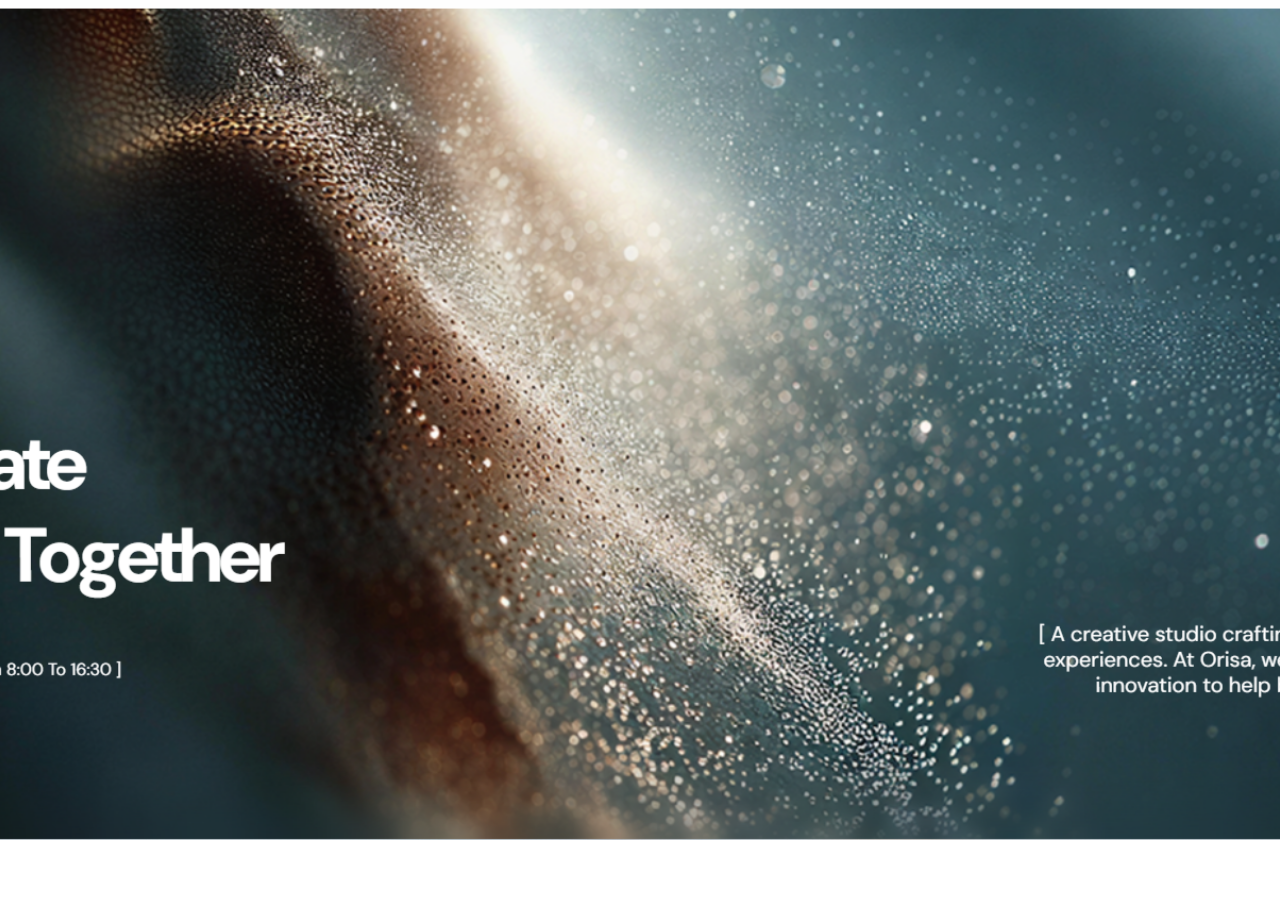
<file: Prectice work. html.html>
<!DOCTYPE html>
<html lang="en">

<head>
    <meta charset="UTF-8">
    <meta name="viewport" 
          content="width=device-width, initial-scale=1.0">
    <title>Vertical Card Scrolling Animation</title>
    <link rel="stylesheet" href="Prectice work. css.css">
   <body>
 
  <!-- SLIDER HTML -->

<div class="smooth-slider">

    <div class="slider-track">

        <div class="slide">
            <img src="book now .png" alt="">
        </div>

        <div class="slide">
            <img src="landing page banner.png" alt="">
        </div>

        <div class="slide">
            <img src="landing page banner.png" alt="">
        </div>

        <div class="slide">
            <img src="landing page banner.png" alt="">
        </div>

    </div>

</div>  

<script>
 // SMOOTH INFINITE SLIDER

const sliderTrack = document.querySelector(".slider-track");
const slides = document.querySelectorAll(".slide");

let currentIndex = 0;

function startSlider(){

    currentIndex++;

    sliderTrack.style.transition = "transform 1s ease-in-out";
    sliderTrack.style.transform = `translateX(-${currentIndex * 100}%)`;

    // LAST COPY SLIDE PAR
    if(currentIndex === slides.length - 1){

        setTimeout(() => {

            sliderTrack.style.transition = "none";
            currentIndex = 0;
            sliderTrack.style.transform = `translateX(0%)`;

        }, 1000);

    }

}

setInterval(startSlider, 3000);
</script>
 </body>
    
</html>
</file>
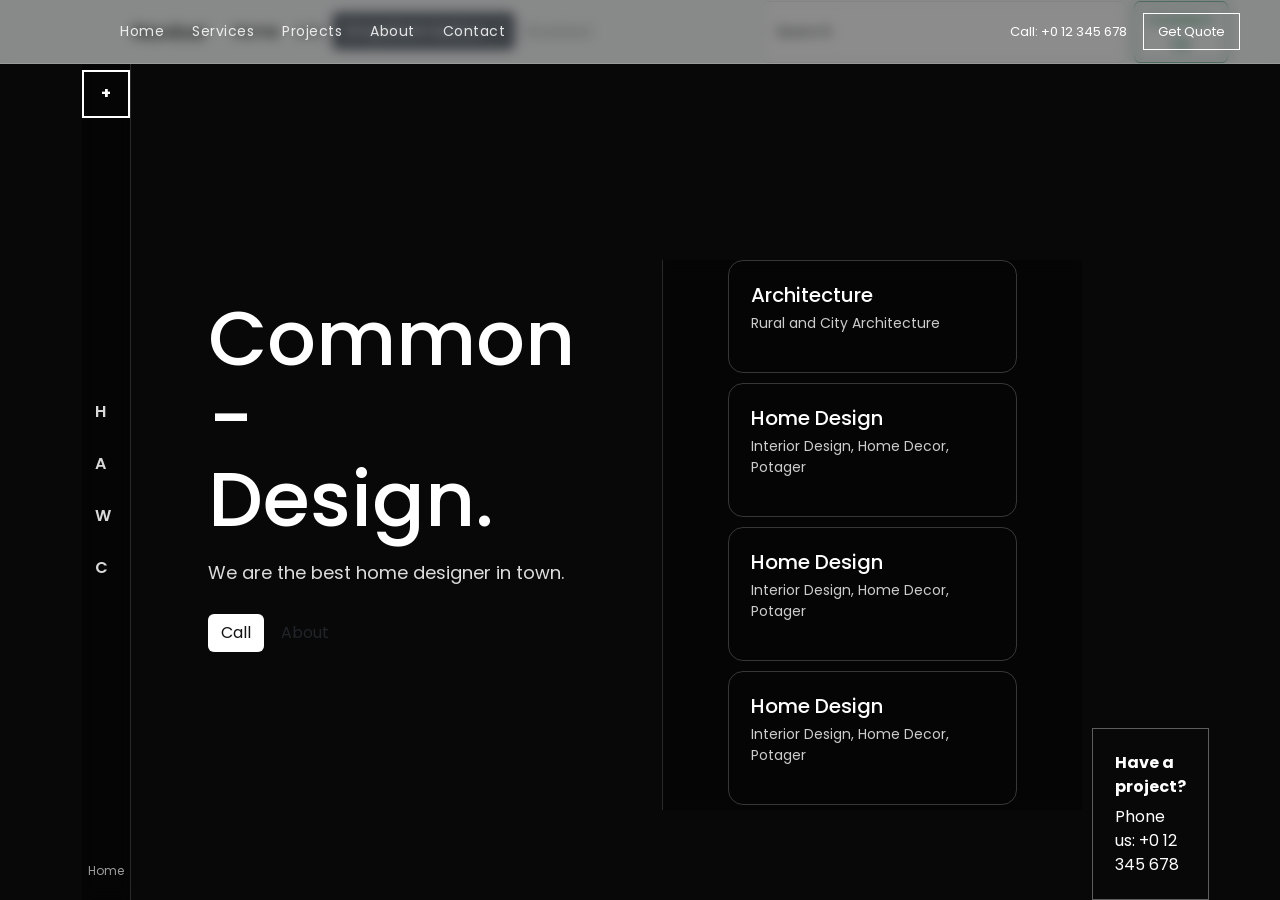
<file: web.html>
<!DOCTYPE html>
<html lang="en">
<head>
 
  <meta charset="UTF-8" />
  <meta name="viewport" content="width=device-width, initial-scale=1.0" />
  <title>Style & Design</title>
  <link href="https://fonts.googleapis.com/css2?family=Poppins:wght@300;400;600;700&display=swap" rel="stylesheet">
  <link href="https://cdn.jsdelivr.net/npm/bootstrap@5.3.8/dist/css/bootstrap.min.css" rel="stylesheet" integrity="sha384-sRIl4kxILFvY47J16cr9ZwB07vP4J8+LH7qKQnuqkuIAvNWLzeN8tE5YBujZqJLB" crossorigin="anonymous">
  <script src="https://cdn.jsdelivr.net/npm/bootstrap@5.3.8/dist/js/bootstrap.bundle.min.js" integrity="sha384-FKyoEForCGlyvwx9Hj09JcYn3nv7wiPVlz7YYwJrWVcXK/BmnVDxM+D2scQbITxI" crossorigin="anonymous"></script>
    
     <style>
    *{box-sizing:border-box;margin:0;padding:0}
    body{font-family:'Poppins',sans-serif;color:#fff;background:#111}

    .hero{
      position:relative;
      height:100vh;
      background:url('https://images.unsplash.com/photo-1505691938895-1758d7feb511?q=80&w=1974&auto=format&fit=crop') center/cover no-repeat;
      display:flex;
    }

    .overlay{
      position:absolute;inset:0;
      background:rgba(0,0,0,.55);
    }

    .container{
      position:relative;
      width:100%;
      display:flex;
    }
    /* New Top Navbar */
    .navbar{
      position:absolute;
      top:0;left:0;right:0;
      height:64px;
      display:flex;
      align-items:center;
      justify-content:space-between;
      padding:0 40px 0 120px;
      background:rgba(0,0,0,.45);
      backdrop-filter: blur(6px);
      border-bottom:1px solid rgba(255,255,255,.15);
      z-index:5;
    }

    .nav-links{
      display:flex;
      gap:28px;
      font-size:14px;
      letter-spacing:.5px;
    }

    .nav-links a{
      color:#fff;
      text-decoration:none;
      opacity:.85;
    }

    .nav-links a:hover{opacity:1}

    .nav-right{
      display:flex;
      gap:16px;
      align-items:center;
      font-size:13px;
    }

    .nav-btn{
      border:1px solid #fff;
      padding:8px 14px;
    }


    /* Left Vertical Menu */
    .side-nav{
      width:90px;
      border-right:1px solid rgba(255,255,255,.15);
      display:flex;
      flex-direction:column;
      align-items:center;
      justify-content:space-between;
      padding:20px 0;
      background:rgba(0,0,0,.35);
      backdrop-filter: blur(6px);
    }

    .logo{
      width:48px;height:48px;border:2px solid #fff;
      display:grid;place-items:center;font-weight:700
    }

    .menu-letters{
      display:flex;flex-direction:column;gap:28px;
      font-weight:600;letter-spacing:6px;opacity:.85
    }

    .menu-letters span{text-orientation:mixed}

    /* Main Content */
    .main{
      flex:1;
      display:flex;
      align-items:center;
      padding:0 6vw;
    }

    .headline{
      max-width:560px;
    }

    .headline h1{
      font-size:clamp(42px,6vw,86px);
      line-height:1.05;
      margin-bottom:20px;
    }

    .headline p{
      color:#ddd;margin-bottom:28px;font-size:18px
    }
/* 
    .buttons{display:flex;gap:14px
    border: 1px solid #fff;
    padding: 12px 18px;
    background: transparent;
    color: #0e872f;
    cursor: pointer;
    font-weight: 600;
    border: 2px solid #0e872f;} */

      .btn{
        width: auto;
      }
    .btn.primary{
      background:#fff;color:#111
      
    }

    /* Right Services Panel */

   .all-Swecice {
    padding: 10PX;
   }




    .services{
   width:420px;
  height: 550px;              /* your required height */
  margin-top: 200px;  
  overflow-y:auto;
  scroll-snap-type: y mandatory;
  
  border-left:1px solid rgba(255,255,255,.15);
  padding:120px 40px 40px;
  display:flex;
  flex-direction:column;
  gap:36px;
  background:rgba(0,0,0,.35);
  backdrop-filter: blur(6px);
    scroll-snap-type: y mandatory;
  scroll-behavior: smooth; /* smooth slide */

    /* Hide scrollbar (all browsers) */
  scrollbar-width: none;      /* Firefox */
  -ms-overflow-style: none;   /* IE/Edge */
    }

    .service-card{
      padding: 15px;
      height: 530px;
    }





    .services.dragging{
  cursor: grabbing;
  scroll-behavior: auto;
}

.service {
 
  border: 0.1px solid rgba(255, 255, 255, .2);
  padding: 22px;
  border-radius: 15px;
  animation: blinkBorder 2s infinite;
   scroll-snap-align: start;
       margin: 10px;
 
}

@keyframes blinkBorder {
  0%, 100% { border-color: rgba(255, 255, 255, .2); }
  50% { border-color: transparent; }
}
    
      
    .service:hover {
  background-color: none;
  color: white  ;
  
  border: 5px solid gray;
}

    .service h3{
      font-size:20px;margin-bottom:6px
    }

    .service p{
      font-size:14px;color:#ccc
    }

    .contact{
      border:1px solid rgba(255,255,255,.35);
      padding:22px;margin-top:auto
    }

    .contact strong{display:block;margin-bottom:6px}

    /* Top Right */
    .topbar{
      position:absolute;top:18px;right:24px;
      display:flex;gap:14px;align-items:center
    }

    .buy{
      border:1px solid #fff;padding:8px 14px;font-size:12px
    }

    .socials{display:flex;flex-direction:column;gap:12px;margin-left:8px}

    .socials div{
      width:34px;height:34px;border:1px solid #fff;
      display:grid;place-items:center;font-size:12px
    }

    @media(max-width:1100px){
      .services{display:none}
    }
    .container{ 
      margin-top: 50px;
    }
    .services::-webkit-scrollbar {
  width: 8px;
}
.services::-webkit-scrollbar-thumb {
  background: rgba(255,255,255,.3);
  border-radius: 10px;
}

 

   </style>
</head>
<body>
  <section class="hero">
    <nav class="navbar navbar-expand-lg navbar-light bg-light">
  <div class="container-fluid" >
    <a class="navbar-brand" href="#">Navbar</a>
    <button class="navbar-toggler" type="button" data-bs-toggle="collapse" data-bs-target="#navbarSupportedContent" aria-controls="navbarSupportedContent" aria-expanded="false" aria-label="Toggle navigation">
      <span class="navbar-toggler-icon"></span>
    </button>
    <div class="collapse navbar-collapse" id="navbarSupportedContent">
      <ul class="navbar-nav me-auto mb-2 mb-lg-0">
        <li class="nav-item">
          <a class="nav-link active" aria-current="page" href="#">Home</a>
        </li>
        <li class="nav-item">
          <a class="nav-link" href="#">Link</a>
        </li>
      <div class="dropdown">
  <button class="btn btn-secondary dropdown-toggle" type="button" data-bs-toggle="dropdown" aria-expanded="false">
    Dropdown button
  </button>
  <ul class="dropdown-menu">
    <li><a class="dropdown-item" href="#">Action</a></li>
    <li><a class="dropdown-item" href="#">Another action</a></li>
    <li><a class="dropdown-item" href="#">Something else here</a></li>
  </ul>
</div>
        <li class="nav-item">
          <a class="nav-link disabled" href="#" tabindex="-1" aria-disabled="true">Disabled</a>
        </li>
      </ul>
      <form class="d-flex">
        <input class="form-control me-2" type="search" placeholder="Search" aria-label="Search">
        <button class="btn btn-outline-success" type="submit">Contect Us</button>
      </form>
    </div>
  </div>
</nav>
    <!-- --><nav class="navbar">
      <div class="nav-links">
        <a href="#">Home</a>
        <a href="#">Services</a>
        <a href="#">Projects</a>
        <a href="#">About</a>
        <a href="#">Contact</a>
      </div>
      <div class="nav-right">
        <span>Call: +0 12 345 678</span>
        <div class="nav-btn">Get Quote</div>
      </div>
    </nav> 



    
    <div class="overlay"></div>

    <!-- <div class="topbar">
      <div class="buy">BUY NOW</div>
      <div class="socials">
        <div>f</div>
        <div>t</div>
        <div>ig</div>
      </div>
    </div> -->

    <div class="container">
      <aside class="side-nav">
        <div class="logo">+</div>
        <div class="menu-letters">
          <span>H</span>
          <span>A</span>
          <span>W</span>
          <span>C</span>
        </div>
        <div style="opacity:.6;font-size:12px">Home</div>
      </aside>

      <main class="main">
        <div class="headline">
          <h1>Common - <br/>Design.</h1>
          <p>We are the best home designer in town.</p>
          <div class="buttons">
            <button class="btn primary">Call</button>
            <button class="btn">About</button>
          </div>
        </div>
      </main>


<!-- Service Pellet -->
 
 <div class="all-Swecice">
      <aside class="services">
                 <div class="service-card">
        <div class="service">
          <h3>Architecture</h3>
          <p>Rural and City Architecture</p>
        </div>
        <div class="service">
          <h3>Home Design</h3>
          <p>Interior Design, Home Decor, Potager</p>
        </div>
          <div class="service">
          <h3>Home Design</h3>
          <p>Interior Design, Home Decor, Potager</p>
        </div>
          <div class="service">
          <h3>Home Design</h3>
          <p>Interior Design, Home Decor, Potager</p>
        </div>
          <div class="service">
          <h3>Home Design</h3>
          <p>Interior Design, Home Decor, Potager</p>
        </div>
        <div class="service">
          <h3>Plumbing</h3>
          <p>Electricity, Plumbing, and so on.</p>
        </div>
        <div class="service">
          <h3>Plumbing</h3>
          <p>Electricity, Plumbing, and so on.</p>
        </div>
        <div class="service">
          <h3>Plumbing</h3>
          <p>Electricity, Plumbing, and so on.</p>
        </div>

        </div>
</div> 


  <!-- Vertical Slider   -->


 


        <div class="contact">
          <strong>Have a project?</strong>
          <span>Phone us: +0 12 345 678</span>
        </div>
      </aside>
    </div>
  </section>

  <!-- Vertical Slider Script  -->

<script>
const slider = document.querySelector('.services');
const cards = document.querySelectorAll('.service');

let isDown = false;
let startY;
let startScrollTop;

// Mouse Down
slider.addEventListener('mousedown', (e) => {
  isDown = true;
  slider.classList.add('dragging');
  startY = e.pageY;
  startScrollTop = slider.scrollTop;
});

// Mouse Move
slider.addEventListener('mousemove', (e) => {
  if (!isDown) return;
  e.preventDefault();
  const walk = e.pageY - startY;
  slider.scrollTop = startScrollTop - walk;
});

// Mouse Up / Leave
function stopDrag(){
  isDown = false;
  slider.classList.remove('dragging');
  snapToNearest();
}
slider.addEventListener('mouseup', stopDrag);
slider.addEventListener('mouseleave', stopDrag);

// Snap to nearest card
function snapToNearest(){
  const gap = 36; // same as your flex gap
  const cardHeight = cards[0].offsetHeight + gap;
  const index = Math.round(slider.scrollTop / cardHeight);
  slider.scrollTo({ top: index * cardHeight, behavior: 'smooth' });
}
</script>
</body>
</html>
</file>
<file: Prectice work. css.css>
/* SLIDER CSS */

*{
    margin: 0;
    padding: 0;
    box-sizing: border-box;
}

.smooth-slider{
    width: 100%;
    height: 840px;
    overflow: hidden;
    position: relative;
}

.slider-track{
    display: flex;
    height: 100%;
    transition: transform 1s ease-in-out;
}

.slide{
    min-width: 100%;
    height: 100%;
}

.slide img{
    width: 100%;
    height: 100%;
    object-fit: cover;
    display: block;
}


/* MOBILE */

@media(max-width:768px){

.smooth-slider{
    height: 450px;
}

}
</file>
